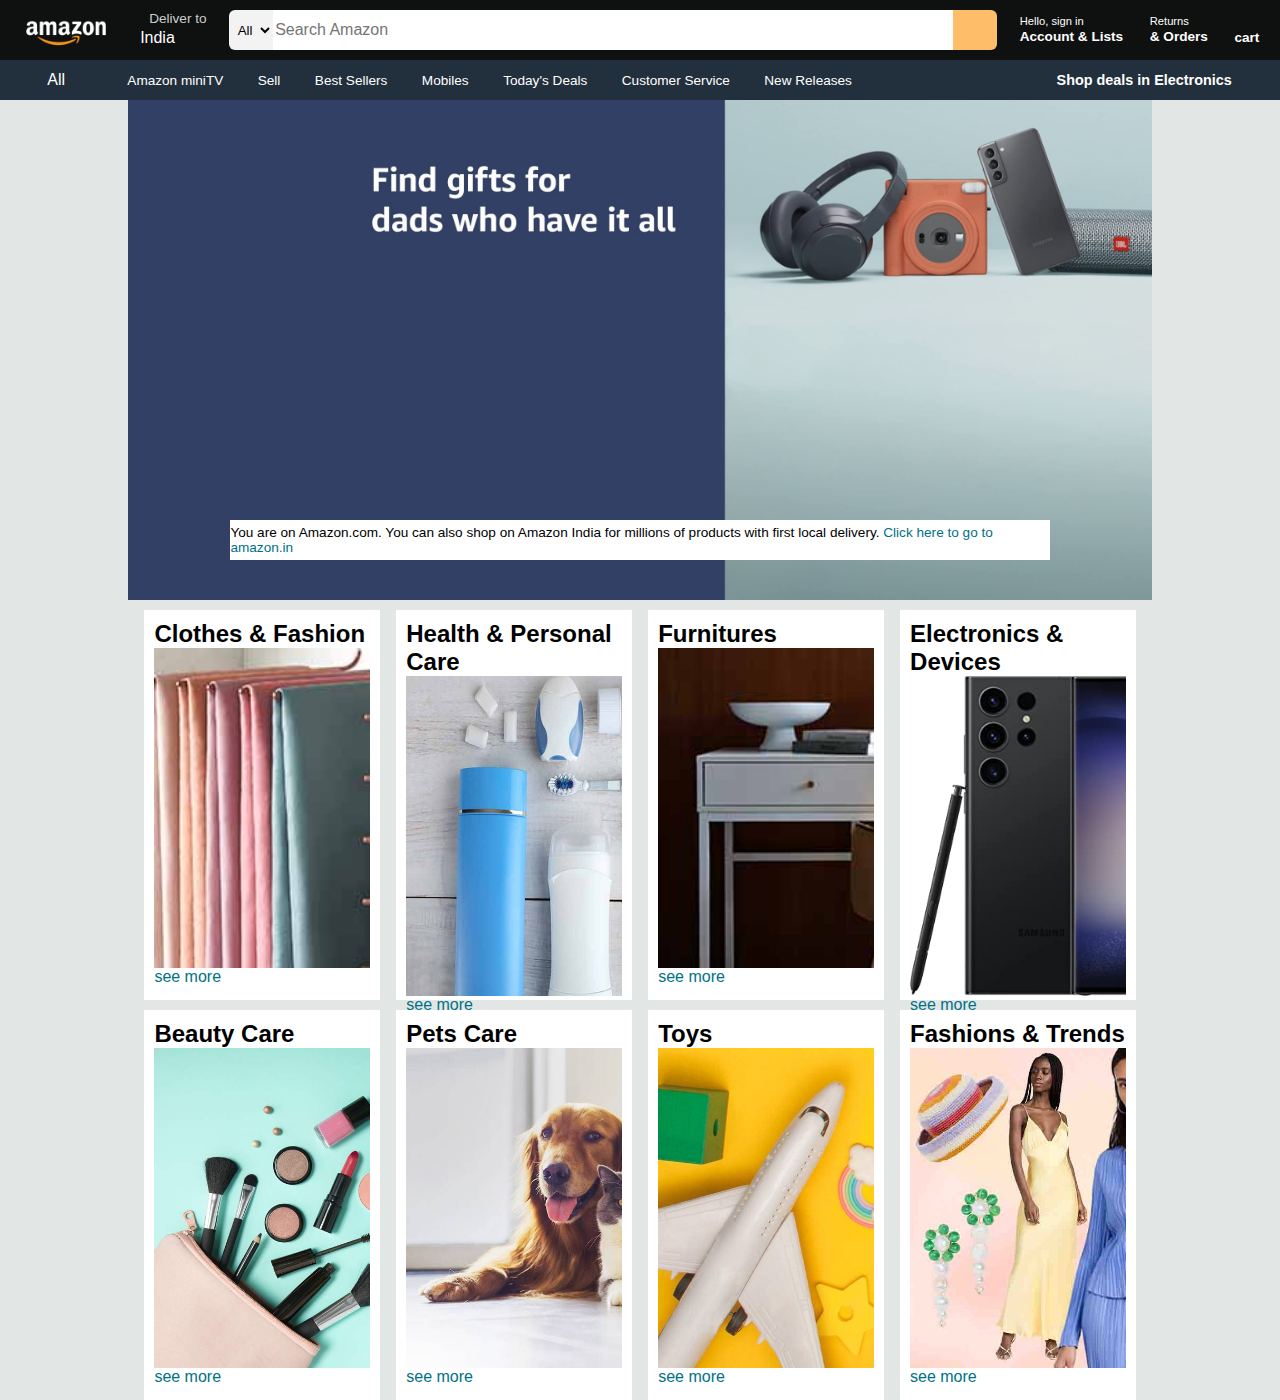
<file: index.html>
<!DOCTYPE html>
<html lang="en">

<head>
    <meta charset="UTF-8">
    <meta name="viewport" content="width=device-width, initial-scale=1.0">
    <title>Amazon</title>
    <link rel="stylesheet" href="https://cdnjs.cloudflare.com/ajax/libs/font-awesome/6.4.0/css/all.min.css"
        integrity="sha512-iecdLmaskl7CVkqkXNQ/ZH/XLlvWZOJyj7Yy7tcenmpD1ypASozpmT/E0iPtmFIB46ZmdtAc9eNBvH0H/ZpiBw=="
        crossorigin="anonymous" referrerpolicy="no-referrer" />
    <link rel="stylesheet" href="style.css">
</head>

<body>
    <header>
        <div class="navbar">
            <div class="nav_logo border">
                <div class="logo"></div>
            </div>
            <div class="nav_address border">
                <p class="add_para1">Deliver to</p>
                <div class="add_icon">
                    <i class="fa-solid fa-location-dot"></i>
                    <p class="add_para2">India</p>
                </div>
            </div>
            <div class="search_box">
                <select class="select_option">
                    <option>All</option>
                </select>
                <input class="search_input" type="text" placeholder="Search Amazon">
                <div class="search_icon">
                    <i class="fa-solid fa-magnifying-glass"></i>
                </div>
            </div>
            <div class="account border">
                <p class="ac_para1"><span>Hello, sign in</span></p>
                <span class="ac_para2">Account & Lists</span>
            </div>
            <div class="order border">
                <p class="ac_para1"><span>Returns</span></p>
                <span class="ac_para2">& Orders</span>
            </div>
            <div class="nav_cart border">
                <i class="fa-solid fa-cart-shopping"></i>
                cart
            </div>
        </div>
        <div class="panel">
            <div class="all">
                <i class="fa-solid fa-bars"></i>
                All
            </div>
            <div class="panel_options">
                <p>Amazon miniTV</p>
                <p>Sell</p>
                <p>Best Sellers</p>
                <p>Mobiles</p>
                <p>Today's Deals</p>
                <p>Customer Service</p>
                <p>New Releases</p>
                <!-- <p>Electronics</p>
                <p>Prime</p>
                <p>Home & Kitchen</p>
                <p>Amazon Pay</p>
                <p>Fashion</p>
                <p>Computers</p> -->
            </div>
            <div class="panel_deals border">Shop deals in Electronics</div>
        </div>
    </header>
    <div class="hero_container">
        <div class="hero_section">
            <div class="hero_msg">
                <p>You are on Amazon.com. You can also shop on Amazon India for millions of products with first local
                    delivery. <a href="#"> Click here to go to amazon.in</a></p>
            </div>

        </div>
    </div>
    <div class="shopping_container">
        <div class="shopping_section">
            <div class="box">
                <div class="box_content">
                    <h2>Clothes & Fashion</h2>
                    <div class="box_image" style="background-image:url('box1_image.jpg');"></div>
                    <p><a href="#">see more</a></p>
                </div>
            </div>
            <div class="box">
                <div class="box_content">
                    <h2>Health & Personal Care</h2>
                    <div class="box_image" style="background-image:url('box2_image.jpg');"></div>
                    <p><a href="#">see more</a></p>
                </div>
            </div>
            <div class="box">
                <div class="box_content">
                    <h2>Furnitures</h2>
                    <div class="box_image" style="background-image:url('box3_image.jpg');"></div>
                    <p><a href="#">see more</a></p>
                </div>
            </div>
            <div class="box">
                <div class="box_content">
                    <h2>Electronics & Devices</h2>
                    <div class="box_image" style="background-image:url('box4_image.jpg');"></div>
                    <p><a href="#">see more</a></p>
                </div>
            </div>
            <div class="box">
                <div class="box_content">
                    <h2>Beauty Care</h2>
                    <div class="box_image" style="background-image:url('box5_image.jpg');"></div>
                    <p><a href="#">see more</a></p>
                </div>
            </div>
            <div class="box">
                <div class="box_content">
                    <h2>Pets Care</h2>
                    <div class="box_image" style="background-image:url('box6_image.jpg');"></div>
                    <p><a href="#">see more</a></p>
                </div>
            </div>
            <div class="box">
                <div class="box_content">
                    <h2>Toys</h2>
                    <div class="box_image" style="background-image:url('box7_image.jpg');"></div>
                    <p><a href="#">see more</a></p>
                </div>
            </div>
            <div class="box">
                <div class="box_content">
                    <h2>Fashions & Trends</h2>
                    <div class="box_image" style="background-image:url('box8_image.jpg');"></div>
                    <p><a href="#">see more</a></p>
                </div>
            </div>
        </div>
    </div>
   
</body>

</html>
</file>
<file: style.css>
* {
    margin: 0;
    font-family: Arial;
    border: border-box;
}

/* navbar */
.navbar {
    height: 60px;
    background-color: #0f1111;
    color: white;
    display: flex;
    align-items: center;
    justify-content: space-evenly;
}

/* Nav-bar logo Image */
.nav_logo {
    height: 50px;
    width: 100px;
}

.logo {
    background-image: url("amazon_logo.png");
    background-size: cover;
    height: 50px;
    width: 100%;
}

.border {
    border: 1.5px solid transparent;
}

.border:hover {
    border-radius: 6px;
    border: 1.5px solid white;
}

/* Nav_address */
.nav_address {
    padding: 5px;
}

.add_icon {
    display: flex;
    /* align-content: center; */
    align-items: center;
}

.add_para1 {
    color: #cccccc;
    font-size: 0.85rem;
    margin-left: 12px;
}

.add_para2 {
    font-size: 1rem;
    margin: 3px;
}

/* search_box */
.search_box {
    display: flex;
    /* justify-content: space-evenly; */
    width: 60%;
    height: 40px;
    border: 2px solid transparent;
    border-radius: 6px;
}

.select_option {
    border-top-left-radius: 6px;
    border-bottom-left-radius: 6px;
    border: none;
    background-color: #f3f3f3;
    width: 50px;
    text-align: center;
}

.search_input {
    width: 100%;
    border: none;
    font-size: 1rem;
    border-style: none;
}

.search_icon {
    width: 50px;
    display: flex;
    justify-content: center;
    align-items: center;
    font-size: 1.2rem;
    border-top-right-radius: 6px;
    border-bottom-right-radius: 6px;
    background-color: #febd68;
    color: #0f1111;
}

.search_box:hover {
    border-radius: 6px;
    border: 2px solid #febd68;
}

/* accounts */
.account {
    padding: 5px;
}

.ac_para1 {
    font-size: 0.7rem;
}

.ac_para2 {
    font-size: 0.85rem;
    font-weight: 700;
}

/* order */
.order {
    padding: 5px;
}

/* nav_cart */
.nav_cart i {
    font-size: 35px;
}

.nav_cart {
    font-size: 0.85rem;
    font-weight: 700;
    padding: 5px;
}

/* panel */
.panel {
    height: 40px;
    background-color: #222f3d;
    color: white;
    display: flex;
    justify-content: space-evenly;
    align-items: center;

}

.panel_options {
    width: 70%;
}

.panel_options p {
    display: inline;
    margin: 15px;
    font-size: 0.85rem;
}
.panel_deals{
    font-size: 0.9rem;
    font-weight: 700;
}

/* hero_section */
.hero_container{
    display: flex;
    justify-content: center;
    background-color:#e2e7e6;
}
.hero_section{
    background-image: url("hero_image.jpg");
    background-size: cover;
    height: 500px;
    width: 80%;
    display: flex;
    justify-content: center;
    align-items: flex-end;
}
.hero_msg{
    background-color: white;
    height: 40px;
    width: 80%;
    display: flex;
    justify-content: center;
    align-items: center;
    font-size: 0.85rem;
    margin-bottom: 40px;
}
.hero_msg a{
    text-decoration: none;
    color:#007185;
}

/* shopping_section */
.shopping_container{
   background-color:#e2e7e6;
   width: 100%;
   display: flex;
   justify-content: center;

}
.shopping_section{
    background-color: #e2e7e6;
    width: 80%;
    display: flex;
    justify-content: space-evenly;
    flex-wrap: wrap;
}
.box{
    background-color: white;
    height: 390px;
    width: 23%;
    margin-top: 10px;
    /* border: 2px solid black; */
    /* padding: 10px; */
}
.box_content{
    margin: 10px;
}
.box_content p a{
    text-decoration: none;
    color: #007185;
}
.box_image{
    height: 320px;
    background-size: cover;
    /* margin: 10px; */
}
</file>
